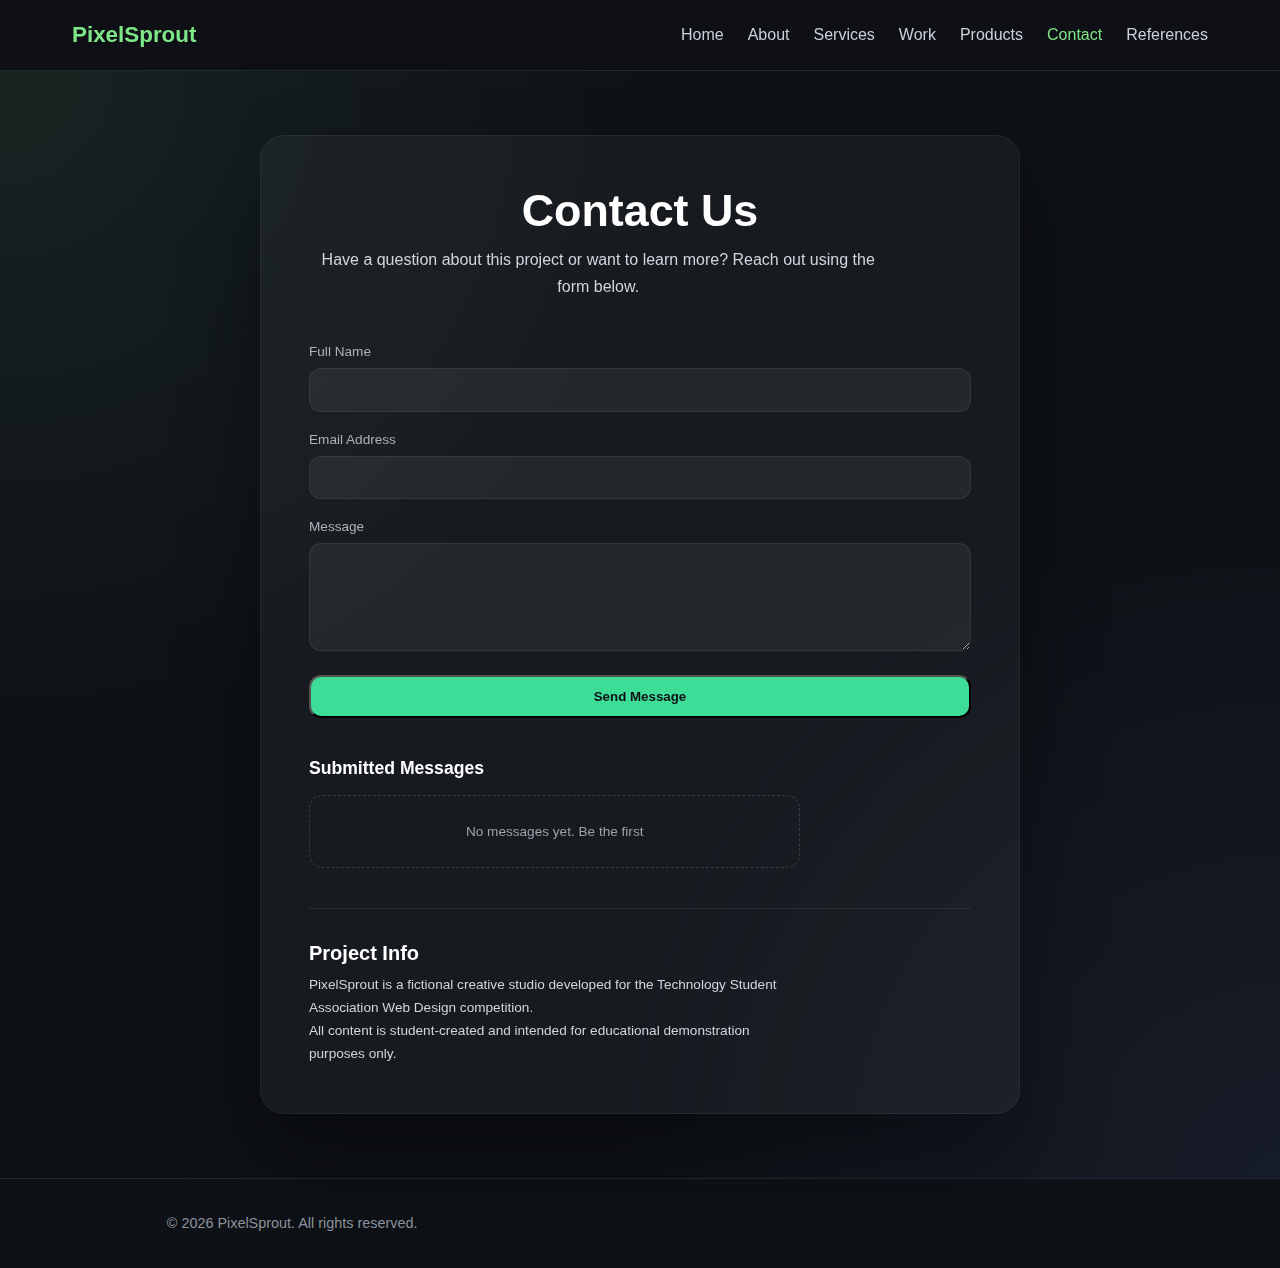
<file: contact.html>
<!DOCTYPE html>
<html lang="en">
<head>
  <meta charset="UTF-8" />
  <meta name="viewport" content="width=device-width, initial-scale=1.0" />
  <meta name="description" content="Contact PixelSprout for inquiries and project information." />
  <title>Contact | PixelSprout</title>

  <!-- Base -->
  <link rel="stylesheet" href="css/base/reset.css" />
  <link rel="stylesheet" href="css/base/variables.css" />
  <link rel="stylesheet" href="css/base/typography.css" />

  <!-- Layout -->
  <link rel="stylesheet" href="css/layout/header.css" />
  <link rel="stylesheet" href="css/layout/footer.css" />

  <!-- Components -->
  <link rel="stylesheet" href="css/components/buttons.css" />
  <link rel="stylesheet" href="css/components/animations.css" />

  <!-- Page -->
  <link rel="stylesheet" href="css/pages/contact.css" />
</head>

<body class="contact-page">

<header class="site-header">
  <nav class="nav">
    <div class="logo">PixelSprout</div>
    <ul class="nav-links">
      <li><a href="index.html">Home</a></li>
      <li><a href="about.html">About</a></li>
      <li><a href="services.html">Services</a></li>
      <li><a href="work.html">Work</a></li>
      <li><a href="products.html">Products</a></li>
      <li><a href="contact.html" class="active">Contact</a></li>
      <li><a href="references.html">References</a></li>
    </ul>
  </nav>
</header>

<main class="contact-main">

  <section class="contact-card fade-up">
    <header class="contact-header">
      <h1>Contact Us</h1>
      <p>
        Have a question about this project or want to learn more?
        Reach out using the form below.
      </p>
    </header>

    <form class="contact-form" id="contactForm">
      <div class="form-group">
        <label for="name">Full Name</label>
        <input type="text" id="name" required />
      </div>

      <div class="form-group">
        <label for="email">Email Address</label>
        <input type="email" id="email" required />
      </div>

      <div class="form-group">
        <label for="message">Message</label>
        <textarea id="message" rows="5" required></textarea>
      </div>

      <button type="submit" class="btn primary full">Send Message</button>

      <p class="form-success" id="formSuccess">
          Your message has been sent. Thanks for reaching out!
      </p>
    </form>
  <section class="message-feed">
    <h3>Submitted Messages</h3>

    <div class="messages" id="messages">
      <p class="empty-state">No messages yet. Be the first </p>
    </div>
  </section>

    <aside class="contact-info">
      <h3>Project Info</h3>
      <p>
        PixelSprout is a fictional creative studio developed for the
        Technology Student Association Web Design competition.
      </p>
      <p>
        All content is student-created and intended for educational
        demonstration purposes only.
      </p>
    </aside>
  </section>

</main>

<footer class="site-footer">
  <p>© 2026 PixelSprout. All rights reserved.</p>
</footer>

<script src="js/pages/contact.js"></script>
<script src="js/utils/observer.js"></script>

</body>
</html>
</file>
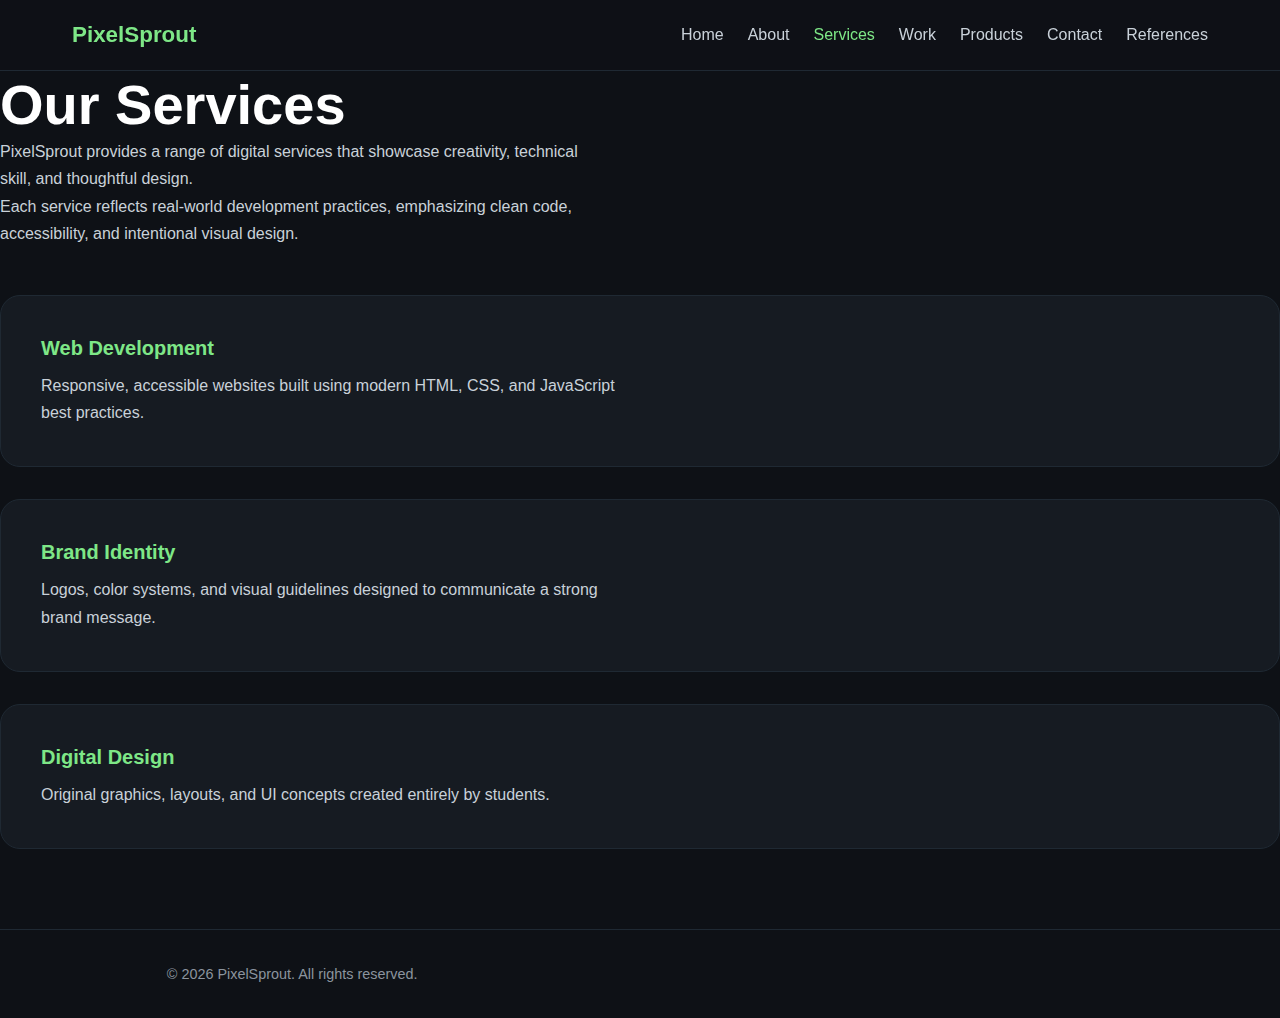
<file: services.html>
<!DOCTYPE html>
<html lang="en">
<head>
  <meta charset="UTF-8">
  <meta name="viewport" content="width=device-width, initial-scale=1.0">
  <meta name="description" content="Services offered by PixelSprout.">
  <title>Services | PixelSprout</title>

  <!-- Base -->
  <link rel="stylesheet" href="css/base/reset.css">
  <link rel="stylesheet" href="css/base/variables.css">
  <link rel="stylesheet" href="css/base/typography.css">

  <!-- Layout -->
  <link rel="stylesheet" href="css/layout/header.css">
  <link rel="stylesheet" href="css/layout/footer.css">

  <!-- Components -->
  <link rel="stylesheet" href="css/components/animations.css">

  <!-- Page -->
  <link rel="stylesheet" href="css/pages/services.css">
</head>

<body>

<header class="site-header">
  <nav class="nav">
    <div class="logo">PixelSprout</div>
    <ul class="nav-links">
      <li><a href="index.html">Home</a></li>
      <li><a href="about.html">About</a></li>
      <li><a href="services.html" class="active">Services</a></li>
      <li><a href="work.html">Work</a></li>
      <li><a href="products.html">Products</a></li>
      <li><a href="contact.html">Contact</a></li>
      <li><a href="references.html">References</a></li>
    </ul>
  </nav>
</header>

<main>

<!-- HERO / STAGE -->
<section class="services-hero">
  <div class="hero-inner fade-up">
    <h1>Our Services</h1>
    <p>
      PixelSprout provides a range of digital services that showcase
      creativity, technical skill, and thoughtful design.
    </p>
  </div>
</section>

<!-- INTRO / STATEMENT -->
<section class="services-intro">
  <div class="container fade-up">
    <p class="lead">
      Each service reflects real-world development practices, emphasizing
      clean code, accessibility, and intentional visual design.
    </p>
  </div>
</section>

<!-- SERVICES GRID -->
<section class="services-section">
  <div class="container services-grid">

    <article class="service-card fade-up">
      <h3>Web Development</h3>
      <p>
        Responsive, accessible websites built using modern HTML,
        CSS, and JavaScript best practices.
      </p>
    </article>

    <article class="service-card fade-up">
      <h3>Brand Identity</h3>
      <p>
        Logos, color systems, and visual guidelines designed
        to communicate a strong brand message.
      </p>
    </article>

    <article class="service-card fade-up">
      <h3>Digital Design</h3>
      <p>
        Original graphics, layouts, and UI concepts
        created entirely by students.
      </p>
    </article>

  </div>
</section>

</main>

<footer class="site-footer">
  <p>© 2026 PixelSprout. All rights reserved.</p>
</footer>

<script src="js/core/app.js"></script>
<script src="js/core/nav.js"></script>
<script src="js/utils/observer.js"></script>

</body>
</html>
</file>
<file: css/base/variables.css>
:root {
  /* Colors */
  --green-500: #3ddc97;
  --green-700: #1fa774;
  --accent: #7ee787;

  --dark-900: #0e1116;
  --dark-800: #161b22;
  --dark-700: #1f2933;

  --gray-200: #c9d1d9;
  --gray-400: #8b949e;

  --white: #ffffff;


  --font-heading: 'Poppins', sans-serif;
  --font-body: 'Inter', sans-serif;


  --max-width: 1200px;
  --radius-sm: 6px;
  --radius-md: 12px;
  --radius-lg: 20px;

  /* Animation */
  --transition-fast: 0.2s ease;
  --transition-normal: 0.35s ease;
}
</file>
<file: css/base/typography.css>
body {
  font-family: var(--font-body);
  background-color: var(--dark-900);
  color: var(--gray-200);
  line-height: 1.7;
}

h1, h2, h3 {
  font-family: var(--font-heading);
  color: var(--white);
  line-height: 1.2;
}

h1 {
  font-size: clamp(2.5rem, 5vw, 3.5rem);
}

h2 {
  font-size: 2rem;
  margin-bottom: 1rem;
}

h3 {
  font-size: 1.25rem;
}

p {
  max-width: 65ch;
}
</file>
<file: css/layout/header.css>
.site-header {
  position: sticky;
  top: 0;
  z-index: 1000;
  background: rgba(14, 17, 22, 0.9);
  backdrop-filter: blur(8px);
  border-bottom: 1px solid var(--dark-700);
}

.nav {
  max-width: var(--max-width);
  margin: auto;
  padding: 1rem 2rem;
  display: flex;
  justify-content: space-between;
  align-items: center;
}

.logo {
  font-family: var(--font-heading);
  font-weight: 700;
  font-size: 1.4rem;
  color: var(--accent);
}

.nav-links {
  display: flex;
  gap: 1.5rem;
}

.nav-links a {
  color: var(--gray-200);
  font-weight: 500;
  transition: color var(--transition-fast);
}

.nav-links a:hover,
.nav-links a.active {
  color: var(--accent);
}

/* Header scroll state */
.site-header.scrolled {
  background: rgba(14, 17, 22, 0.97);
}
</file>
<file: css/layout/footer.css>
.site-footer {
  border-top: 1px solid var(--dark-700);
  margin-top: 5rem;
  padding: 2rem;
  text-align: center;
  color: var(--gray-400);
  font-size: 0.9rem;
}
</file>
<file: css/components/buttons.css>
.btn {
  display: inline-block;
  padding: 0.75rem 1.5rem;
  border-radius: var(--radius-md);
  font-weight: 600;
  transition: transform var(--transition-fast),
              background var(--transition-fast);
}

.btn.primary {
  background: var(--green-500);
  color: var(--dark-900);
}

.btn.primary:hover {
  background: var(--green-700);
  transform: translateY(-2px);
}

.btn.ghost {
  border: 2px solid var(--green-500);
  color: var(--green-500);
}

.btn.ghost:hover {
  background: var(--green-500);
  color: var(--dark-900);
}
</file>
<file: css/components/animations.css>
.fade-up {
  animation: fadeUp 0.8s ease forwards;
}

@keyframes fadeUp {
  from {
    opacity: 0;
    transform: translateY(25px);
  }
  to {
    opacity: 1;
    transform: translateY(0);
  }
}

.fade-up {
  opacity: 0;
  transform: translateY(25px);
}

.fade-up.visible {
  opacity: 1;
  transform: translateY(0);
  transition: 0.8s ease;
}

.fade-up {
  opacity: 0;
  transform: translateY(30px);
}

.fade-up.visible {
  opacity: 1;
  transform: translateY(0);
  transition: opacity 0.8s ease, transform 0.8s ease;
}
</file>
<file: css/pages/contact.css>
.contact-page form {
  margin-top: 2rem;
  display: grid;
  gap: 1rem;
}

/* PAGE LAYOUT */
.contact-page {
  min-height: 100vh;
  display: flex;
  flex-direction: column;
}

.contact-main {
  flex: 1;
  display: grid;
  place-items: center;
  padding: 4rem 1rem;
  background:
    radial-gradient(circle at top left, rgba(138,255,179,0.08), transparent 40%),
    radial-gradient(circle at bottom right, rgba(120,160,255,0.08), transparent 40%);
}


.contact-card {
  width: 100%;
  max-width: 760px;
  background: rgba(255,255,255,0.04);
  border-radius: 24px;
  padding: 3rem;
  backdrop-filter: blur(12px);
  border: 1px solid rgba(255,255,255,0.06);
  box-shadow: 0 40px 80px rgba(0,0,0,0.35);
}

/* HEADER */
.contact-header {
  text-align: center;
  margin-bottom: 2.5rem;
}

.contact-header h1 {
  font-size: clamp(2rem, 4vw, 2.8rem);
  margin-bottom: 0.5rem;
}

.contact-header p {
  color: #cfd6dd;
}

/* FORM */
.contact-form {
  display: grid;
  gap: 1.4rem;
}

.form-group {
  display: flex;
  flex-direction: column;
  gap: 0.3rem;
}

label {
  font-size: 0.85rem;
  color: #aab2bb;
}

input,
textarea {
  background: rgba(255,255,255,0.06);
  border: 1px solid rgba(255,255,255,0.08);
  border-radius: 12px;
  padding: 0.8rem 1rem;
  color: white;
  font-size: 0.9rem;
}

input:focus,
textarea:focus {
  outline: none;
  border-color: #8affb3;
}


.btn.full {
  width: 100%;
  margin-top: 0.5rem;
}


.form-success {
  display: none;
  text-align: center;
  color: #8affb3;
  margin-top: 0.8rem;
  font-size: 0.9rem;
}


.contact-info {
  margin-top: 2.5rem;
  border-top: 1px solid rgba(255,255,255,0.08);
  padding-top: 2rem;
}

.contact-info h3 {
  margin-bottom: 0.5rem;
}

.contact-info p {
  color: #cfd6dd;
  font-size: 0.85rem;
}

/* FOOTER*/
.site-footer {
  margin-top: auto;
}



.message-feed {
  margin-top: 2.5rem;
}

.message-feed h3 {
  margin-bottom: 1rem;
  font-size: 1.1rem;
}


.messages {
  display: grid;
  gap: 1rem;
}


.empty-state {
  color: #9aa3ab;
  font-size: 0.85rem;
  text-align: center;
  padding: 1.5rem;
  border: 1px dashed rgba(255, 255, 255, 0.15);
  border-radius: 14px;
}


.message-card {
  background: rgba(255, 255, 255, 0.05);
  border: 1px solid rgba(255, 255, 255, 0.08);
  border-radius: 16px;
  padding: 1.2rem;
  animation: fadeUp 0.35s ease;
}

.message-card h4 {
  margin-bottom: 0.2rem;
  font-size: 0.95rem;
}

.message-card span {
  font-size: 0.7rem;
  color: #9aa3ab;
}

.message-card p {
  margin-top: 0.6rem;
  font-size: 0.85rem;
  color: #d7dde3;
  line-height: 1.45;
}
</file>
<file: css/pages/services.css>
.services-grid {
  display: grid;
  gap: 2rem;
  margin-top: 3rem;
}

.service-card {
  background: var(--dark-800);
  padding: 2.5rem;
  border-radius: var(--radius-lg);
  border: 1px solid var(--dark-700);
  transition: transform var(--transition-normal),
              border-color var(--transition-fast);
}

.service-card:hover {
  transform: translateY(-6px);
  border-color: var(--green-500);
}

.service-card h3 {
  margin-bottom: 0.75rem;
  color: var(--accent);
}
</file>
